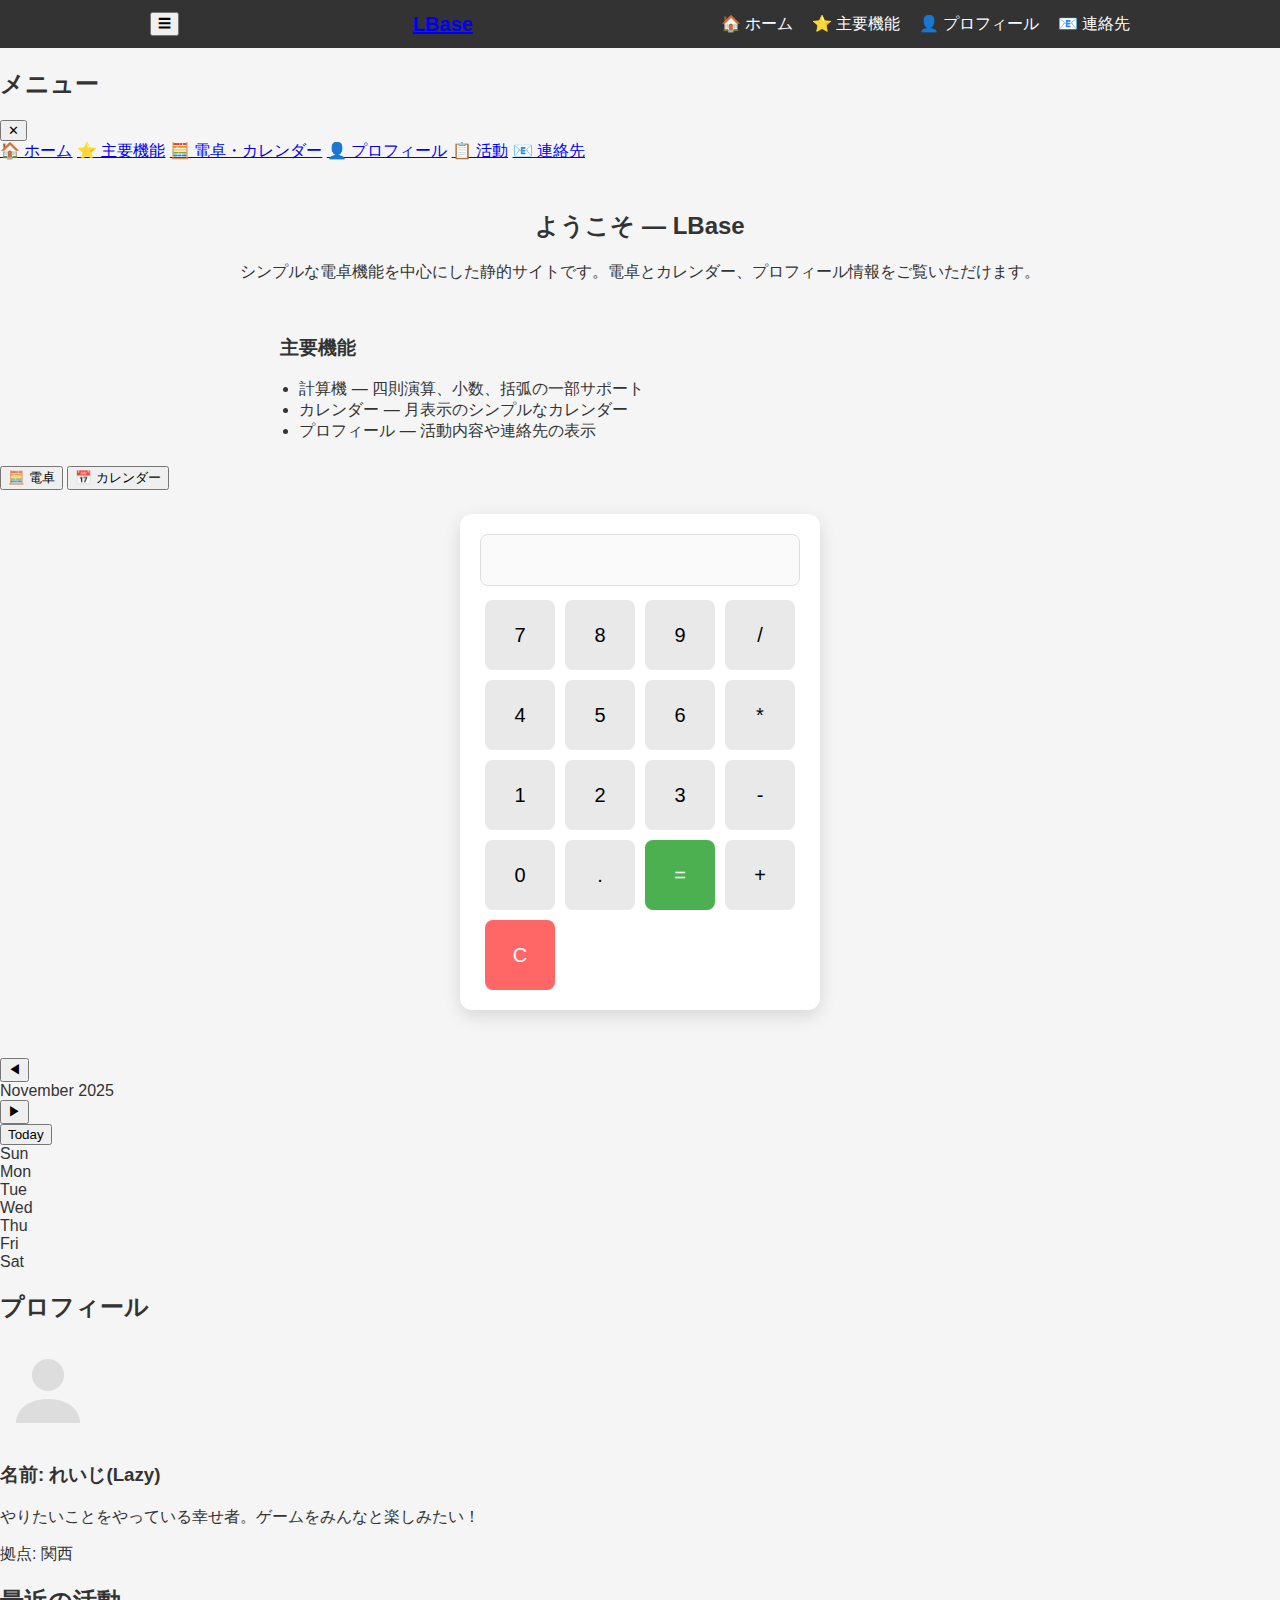
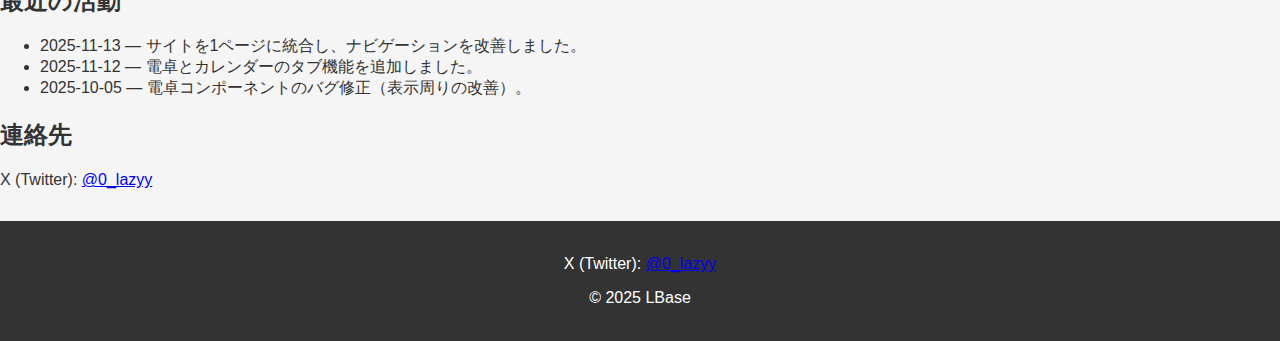
<file: index.html>
<!DOCTYPE html>
<html lang="ja">
<head>
    <meta charset="UTF-8">
    <meta name="viewport" content="width=device-width, initial-scale=1.0">
        <title>LBase — プロフィール</title>
    <link rel="stylesheet" href="style.css">
    <meta name="description" content="LBase の個人プロフィールページ。活動内容・最近の更新を掲載しています。">
</head>
<body>
    <header>
        <div class="header-inner">
            <button id="sidebar-toggle" class="sidebar-toggle" aria-label="サイドバーを開く">☰</button>
            <h1><a href="#" class="logo-link">LBase</a></h1>
            <nav>
                <a href="#home" class="nav-btn active">🏠 ホーム</a>
                <a href="#features" class="nav-btn">⭐ 主要機能</a>
                <a href="#profile" class="nav-btn">👤 プロフィール</a>
                <a href="#contact" class="nav-btn">📧 連絡先</a>
            </nav>
        </div>
    </header>

    <!-- サイドバー -->
    <aside id="sidebar" class="sidebar">
        <div class="sidebar-header">
            <h2>メニュー</h2>
            <button id="sidebar-close" class="sidebar-close" aria-label="サイドバーを閉じる">✕</button>
        </div>
        <nav class="sidebar-nav">
            <a href="#home">🏠 ホーム</a>
            <a href="#features">⭐ 主要機能</a>
            <a href="#calculator">🧮 電卓・カレンダー</a>
            <a href="#profile">👤 プロフィール</a>
            <a href="#activities">📋 活動</a>
            <a href="#contact">📧 連絡先</a>
        </nav>
    </aside>

    <main>
        <!-- ホームセクション -->
        <section id="home" class="hero">
            <h2>ようこそ — LBase</h2>
            <p>シンプルな電卓機能を中心にした静的サイトです。電卓とカレンダー、プロフィール情報をご覧いただけます。</p>
        </section>

        <!-- 主要機能セクション -->
        <section id="features" class="features">
            <h3>主要機能</h3>
            <ul>
                <li>計算機 — 四則演算、小数、括弧の一部サポート</li>
                <li>カレンダー — 月表示のシンプルなカレンダー</li>
                <li>プロフィール — 活動内容や連絡先の表示</li>
            </ul>
        </section>

        <!-- 電卓・カレンダータブセクション -->
        <section id="calculator" class="tabs">
            <div class="tab-buttons" role="tablist">
                <button class="tab-button active" role="tab" aria-selected="true" aria-controls="calculator-tab" id="calc-btn">
                    🧮 電卓
                </button>
                <button class="tab-button" role="tab" aria-selected="false" aria-controls="calendar-tab" id="cal-btn">
                    📅 カレンダー
                </button>
            </div>

            <!-- 電卓タブ -->
            <div id="calculator-tab" class="tab-panel active" role="tabpanel" aria-labelledby="calc-btn">
                <div class="calculator" aria-label="電卓">
                    <input type="text" id="display" aria-label="表示" disabled>
                    <div class="buttons" role="group" aria-label="電卓ボタン">
                        <button>7</button>
                        <button>8</button>
                        <button>9</button>
                        <button>/</button>
                        <button>4</button>
                        <button>5</button>
                        <button>6</button>
                        <button>*</button>
                        <button>1</button>
                        <button>2</button>
                        <button>3</button>
                        <button>-</button>
                        <button>0</button>
                        <button>.</button>
                        <button>=</button>
                        <button>+</button>
                        <button id="clear">C</button>
                    </div>
                </div>
            </div>

            <!-- カレンダータブ -->
            <div id="calendar-tab" class="tab-panel" role="tabpanel" aria-labelledby="cal-btn">
                <div class="calendar" aria-label="カレンダー">
                    <div class="calendar-header">
                        <button id="prev-month" class="month-btn" aria-label="前の月">◀</button>
                        <div id="current-month" class="month">November 2025</div>
                        <button id="next-month" class="month-btn" aria-label="次の月">▶</button>
                    </div>
                    <div class="calendar-controls">
                        <button id="today-btn" class="today-btn">Today</button>
                    </div>
                    <div class="calendar-grid">
                        <div class="weekday">Sun</div>
                        <div class="weekday">Mon</div>
                        <div class="weekday">Tue</div>
                        <div class="weekday">Wed</div>
                        <div class="weekday">Thu</div>
                        <div class="weekday">Fri</div>
                        <div class="weekday">Sat</div>
                        <!-- 日付は JavaScript で動的に生成 -->
                    </div>
                </div>
            </div>
        </section>

        <!-- プロフィールセクション -->
        <section id="profile" class="profile-section">
            <h2>プロフィール</h2>
            <div class="profile-inner">
                <div class="avatar" aria-hidden="true">
                    <svg width="96" height="96" viewBox="0 0 24 24" fill="none" xmlns="http://www.w3.org/2000/svg" class="avatar-svg">
                        <circle cx="12" cy="8" r="4" fill="#ddd"></circle>
                        <path d="M4 20c0-4 4-6 8-6s8 2 8 6" fill="#ddd"></path>
                    </svg>
                </div>
                <div class="profile-meta">
                    <h3>名前: れいじ(Lazy)</h3>
                    <p class="bio">やりたいことをやっている幸せ者。ゲームをみんなと楽しみたい！</p>
                    <p class="location">拠点: 関西</p>
                </div>
            </div>
        </section>

        <!-- 活動セクション -->
        <section id="activities" class="activities-section">
            <h2>最近の活動</h2>
            <ul class="activities-list">
                <li><time datetime="2025-11-13">2025-11-13</time> — サイトを1ページに統合し、ナビゲーションを改善しました。</li>
                <li><time datetime="2025-11-12">2025-11-12</time> — 電卓とカレンダーのタブ機能を追加しました。</li>
                <li><time datetime="2025-10-05">2025-10-05</time> — 電卓コンポーネントのバグ修正（表示周りの改善）。</li>
            </ul>
        </section>

        <!-- 連絡先セクション -->
        <section id="contact" class="contact-section">
            <h2>連絡先</h2>
            <p>X (Twitter): <a href="https://x.com/0_lazyy" target="_blank" rel="noopener">@0_lazyy</a></p>
        </section>
    </main>
        <footer>
        <p>X (Twitter): <a href="https://x.com/0_lazyy" target="_blank" rel="noopener">@0_lazyy</a></p>
                <p>&copy; 2025 LBase</p>
        </footer>

        <script src="script.js"></script>
        <script>
            // サイドバー開閉
            (function(){
                const sidebar = document.getElementById('sidebar');
                const toggleBtn = document.getElementById('sidebar-toggle');
                const closeBtn = document.getElementById('sidebar-close');

                function openSidebar() {
                    sidebar.classList.add('open');
                    toggleBtn.setAttribute('aria-label', 'サイドバーを閉じる');
                }

                function closeSidebar() {
                    sidebar.classList.remove('open');
                    toggleBtn.setAttribute('aria-label', 'サイドバーを開く');
                }

                toggleBtn.addEventListener('click', () => {
                    if (sidebar.classList.contains('open')) {
                        closeSidebar();
                    } else {
                        openSidebar();
                    }
                });

                closeBtn.addEventListener('click', closeSidebar);

                // サイドバー外をクリックで閉じる
                document.addEventListener('click', (e) => {
                    if (sidebar.classList.contains('open') && 
                        !sidebar.contains(e.target) && 
                        !toggleBtn.contains(e.target)) {
                        closeSidebar();
                    }
                });

                // サイドバー内のリンクをクリックで閉じる
                const sidebarLinks = sidebar.querySelectorAll('a');
                sidebarLinks.forEach(link => {
                    link.addEventListener('click', closeSidebar);
                });
            })();

            // スムーズスクロールとアクティブリンク更新
            (function(){
                const navLinks = document.querySelectorAll('header nav a');
                const sections = document.querySelectorAll('main section[id]');

                // リンククリック時のスムーズスクロール
                navLinks.forEach(link => {
                    link.addEventListener('click', (e) => {
                        const href = link.getAttribute('href');
                        if (href.startsWith('#')) {
                            e.preventDefault();
                            const targetId = href.substring(1);
                            const targetSection = document.getElementById(targetId);
                            if (targetSection) {
                                targetSection.scrollIntoView({ behavior: 'smooth', block: 'start' });
                                
                                // アクティブクラスを更新
                                navLinks.forEach(l => l.classList.remove('active'));
                                link.classList.add('active');
                            }
                        }
                    });
                });

                // スクロール時にアクティブセクションを検出
                window.addEventListener('scroll', () => {
                    let current = '';
                    sections.forEach(section => {
                        const sectionTop = section.offsetTop - 100;
                        if (window.scrollY >= sectionTop) {
                            current = section.getAttribute('id');
                        }
                    });

                    navLinks.forEach(link => {
                        link.classList.remove('active');
                        if (link.getAttribute('href') === `#${current}`) {
                            link.classList.add('active');
                        }
                    });
                });
            })();
        </script>
</body>
</html>
</file>
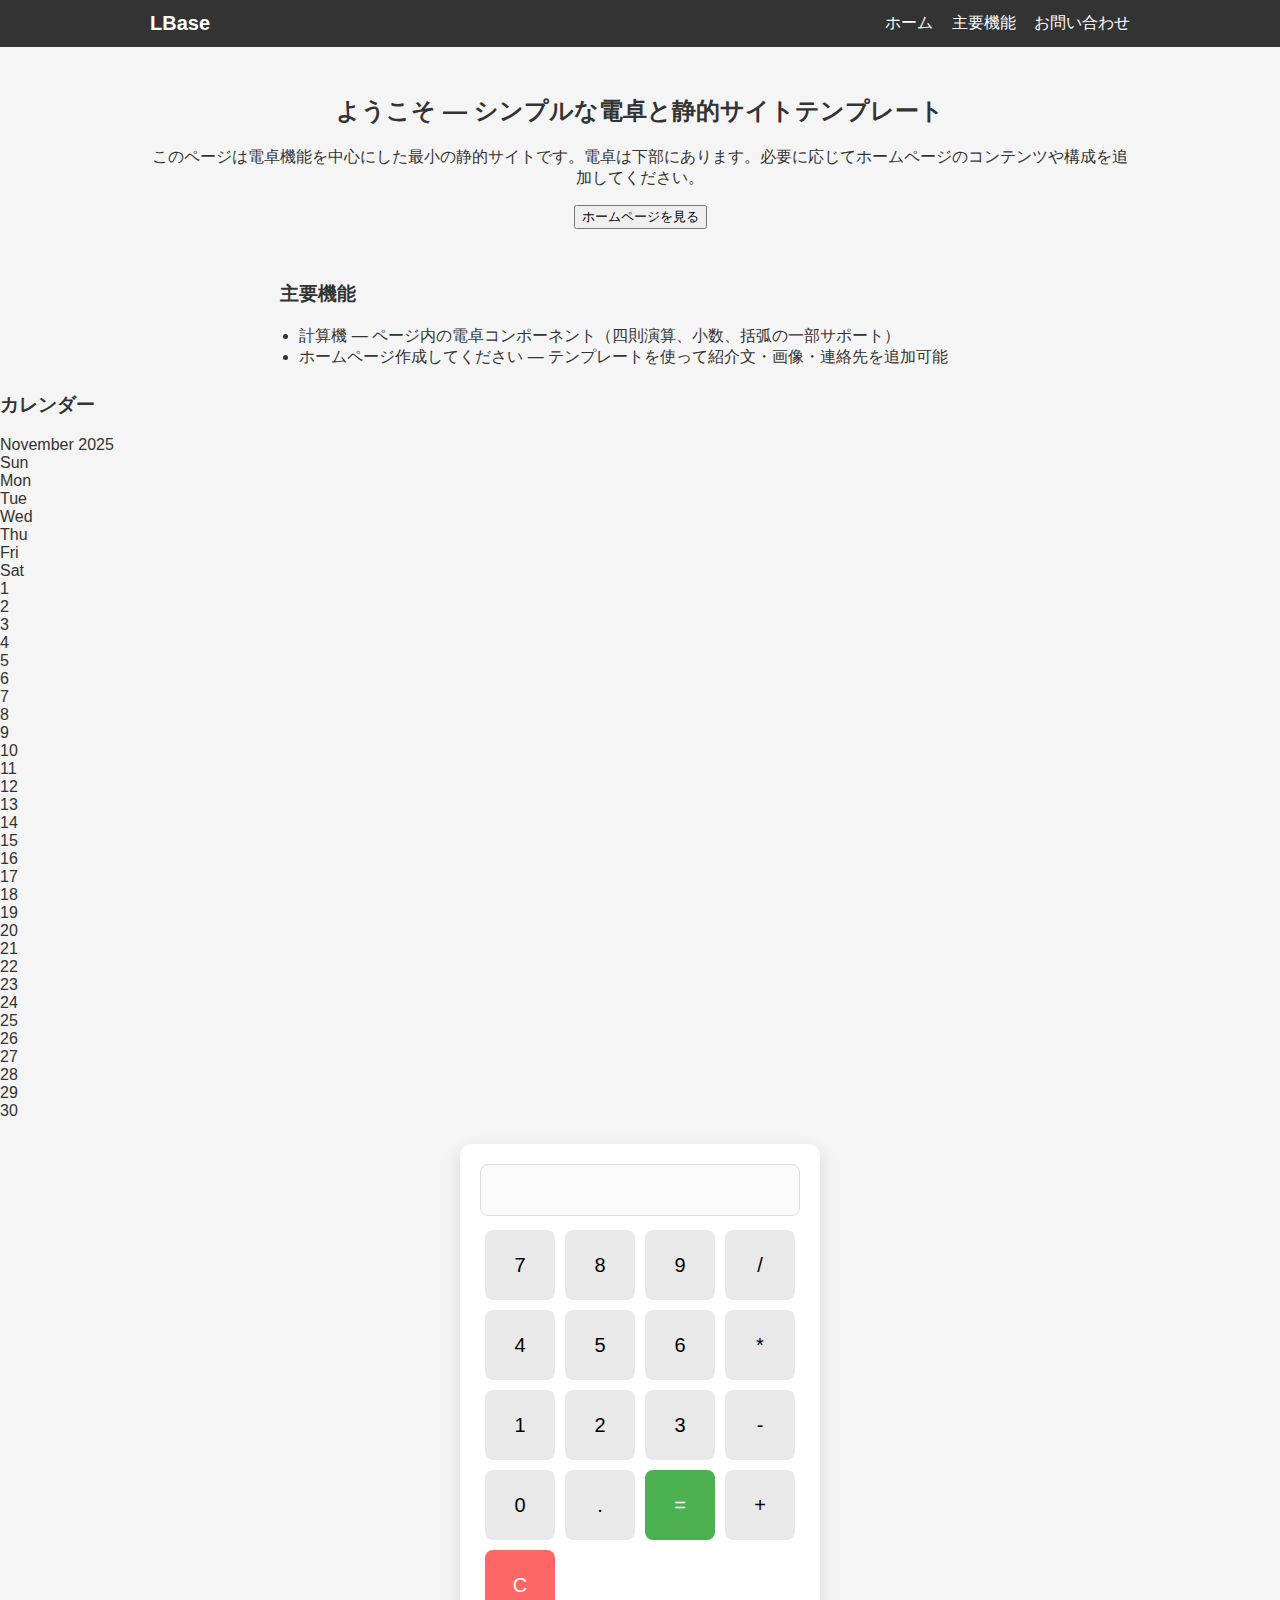
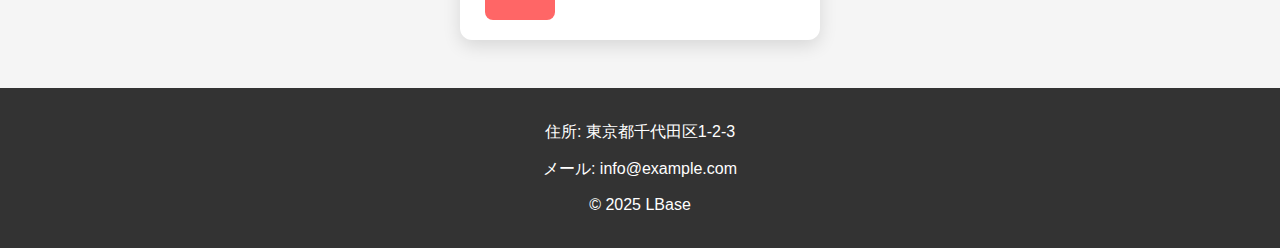
<file: home.html>
<!DOCTYPE html>
<html lang="ja">
<head>
    <meta charset="UTF-8">
    <meta name="viewport" content="width=device-width, initial-scale=1.0">
    <title>LBase</title>
    <link rel="stylesheet" href="style.css">
</head>
<body>
    <header>
        <div class="header-inner">
            <h1>LBase</h1>
            <nav>
                <a href="#home">ホーム</a>
                <a href="#features">主要機能</a>
                <a href="#contact">お問い合わせ</a>
            </nav>
        </div>
    </header>

    <main>
        <section id="home" class="hero">
            <h2>ようこそ — シンプルな電卓と静的サイトテンプレート</h2>
            <p>このページは電卓機能を中心にした最小の静的サイトです。電卓は下部にあります。必要に応じてホームページのコンテンツや構成を追加してください。</p>
            <p><a href="home.html"><button type="button">ホームページを見る</button></a></p>
        </section>

        <section id="features" class="features">
            <h3>主要機能</h3>
            <ul>
                <li>計算機 — ページ内の電卓コンポーネント（四則演算、小数、括弧の一部サポート）</li>
                <li>ホームページ作成してください — テンプレートを使って紹介文・画像・連絡先を追加可能</li>
            </ul>
        </section>

        <section id="calendar" class="calendar-section">
            <h3>カレンダー</h3>
            <div class="calendar" aria-label="カレンダー">
                <div class="calendar-header">
                    <div class="month">November 2025</div>
                </div>
                <div class="calendar-grid">
                    <div class="weekday">Sun</div>
                    <div class="weekday">Mon</div>
                    <div class="weekday">Tue</div>
                    <div class="weekday">Wed</div>
                    <div class="weekday">Thu</div>
                    <div class="weekday">Fri</div>
                    <div class="weekday">Sat</div>

                    <!-- November 2025 starts on Saturday -> pad with empty cells -->
                    <div class="day empty"></div>
                    <div class="day empty"></div>
                    <div class="day empty"></div>
                    <div class="day empty"></div>
                    <div class="day empty"></div>
                    <div class="day empty"></div>
                    <div class="day">1</div>

                    <div class="day">2</div>
                    <div class="day">3</div>
                    <div class="day">4</div>
                    <div class="day">5</div>
                    <div class="day">6</div>
                    <div class="day">7</div>
                    <div class="day">8</div>

                    <div class="day">9</div>
                    <div class="day">10</div>
                    <div class="day">11</div>
                    <div class="day">12</div>
                    <div class="day">13</div>
                    <div class="day">14</div>
                    <div class="day">15</div>

                    <div class="day">16</div>
                    <div class="day">17</div>
                    <div class="day">18</div>
                    <div class="day">19</div>
                    <div class="day">20</div>
                    <div class="day">21</div>
                    <div class="day">22</div>

                    <div class="day">23</div>
                    <div class="day">24</div>
                    <div class="day">25</div>
                    <div class="day">26</div>
                    <div class="day">27</div>
                    <div class="day">28</div>
                    <div class="day">29</div>

                    <div class="day">30</div>
                </div>
            </div>
        </section>

        <section aria-label="電卓セクション">
            <div class="calculator" aria-label="電卓">
                <input type="text" id="display" aria-label="表示" disabled>
                <div class="buttons" role="group" aria-label="電卓ボタン">
                    <button>7</button>
                    <button>8</button>
                    <button>9</button>
                    <button>/</button>
                    <button>4</button>
                    <button>5</button>
                    <button>6</button>
                    <button>*</button>
                    <button>1</button>
                    <button>2</button>
                    <button>3</button>
                    <button>-</button>
                    <button>0</button>
                    <button>.</button>
                    <button>=</button>
                    <button>+</button>
                    <button id="clear">C</button>
                </div>
            </div>
        </section>

    </main>

    <footer id="contact">
        <p>住所: 東京都千代田区1-2-3</p>
        <p>メール: info@example.com</p>
    <p>&copy; 2025 LBase</p>
    </footer>

    <script src="script.js"></script>
</body>
</html>
</file>
<file: style.css>
/* ミニマルな電卓専用スタイル */
body {
  font-family: Arial, Helvetica, sans-serif;
  margin: 0;
  padding: 0;
  background-color: #f5f5f5;
  color: #333;
  -webkit-font-smoothing: antialiased;
}

/* ヘッダー */
header {
  background-color: #333;
  color: #fff;
}

.header-inner {
  max-width: 980px;
  margin: 0 auto;
  padding: 12px 20px;
  display: flex;
  align-items: center;
  justify-content: space-between;
}

.header-inner h1 { margin: 0; font-size: 20px; }
.header-inner nav a { color: #fff; margin-left: 14px; text-decoration: none; }
.header-inner nav a:hover { text-decoration: underline; }

/* 電卓コンテナ */
.calculator {
  background: #fff;
  padding: 20px;
  border-radius: 12px;
  box-shadow: 0 6px 18px rgba(0,0,0,0.12);
  display: flex;
  flex-direction: column;
  align-items: center;
  width: 320px;
  margin: 24px auto 48px;
}

#display {
  width: 100%;
  height: 52px;
  text-align: right;
  font-size: 24px;
  margin-bottom: 14px;
  border: 1px solid #ddd;
  border-radius: 8px;
  padding: 8px 12px;
  box-sizing: border-box;
  background: #fafafa;
}

/* ボタン群 */
.buttons {
  display: grid;
  grid-template-columns: repeat(4, 70px);
  gap: 10px;
  justify-content: center;
}

.buttons button {
  width: 70px;
  height: 70px;
  font-size: 20px;
  border: none;
  border-radius: 8px;
  background-color: #e9e9e9;
  cursor: pointer;
  transition: background-color 0.12s ease, transform 0.06s ease;
}

.buttons button:active { transform: translateY(1px); }
.buttons button:hover { background-color: #dfdfdf; }

.buttons button:nth-child(15) { background-color: #4CAF50; color: #fff; }
.buttons button:nth-child(15):hover { background-color: #45a049; }

#clear { background-color: #ff6666; color: #fff; }
/* 小さな画面向けに縮小 */
@media (max-width: 380px) {
  .calculator { width: 280px; }
  .buttons { grid-template-columns: repeat(4, 60px); gap: 8px; }
  .buttons button { width: 60px; height: 60px; font-size: 18px; }
}

/* ヒーローと主要機能のスタイル */
.hero { text-align: center; padding: 28px 20px; max-width: 980px; margin: 0 auto; }
.features { max-width: 720px; margin: 8px auto 24px; padding: 0 16px; }
.features h3 { margin-top: 0; }
.features ul { padding-left: 1.2em; }

footer {
  text-align: center;
  padding: 18px 12px;
  background-color: #333;
  color: #fff;
  margin-top: 32px;
}
</file>
